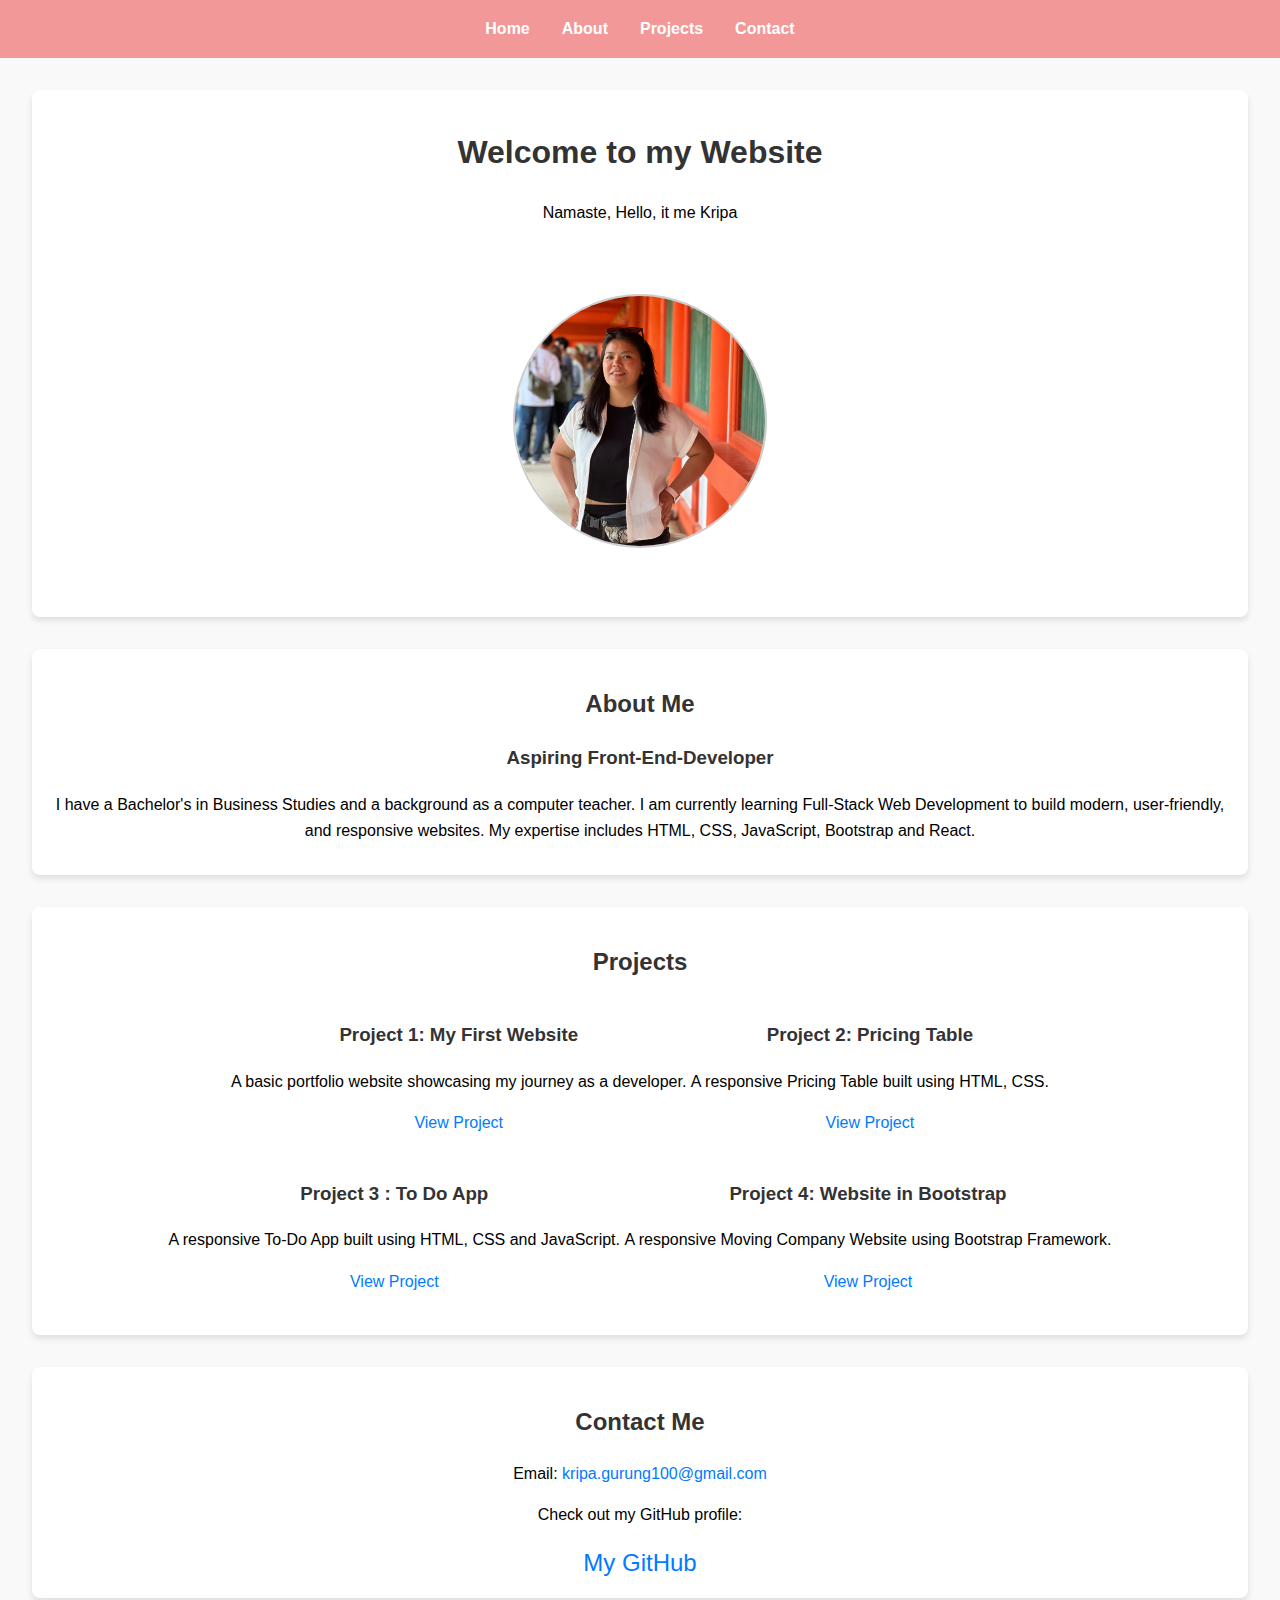
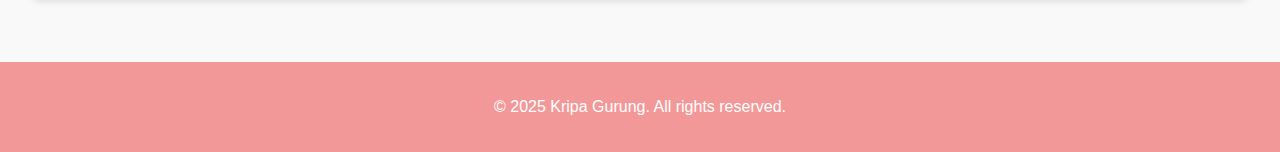
<file: index.html>
<!DOCTYPE html>
<html lang="en">
  <head>
    <meta charset="UTF-8" />
    <meta name="viewport" content="width=device-width, initial-scale=1.0" />
    <title>Kripa Gurung Portfolio</title>
    <link rel="stylesheet" href="styles1.css" />
  </head>
  <body>
    <header>
      <nav>
        <ul>
          <li><a href="#home">Home</a></li>
          <li><a href="./about.html">About</a></li>
          <li><a href="./todo.html">Projects</a></li>
          <li><a href="./contact.html">Contact</a></li>
        </ul>
      </nav>
    </header>

    <main>
      <section id="home">
        <h1>Welcome to my Website</h1>
        <p>Namaste, Hello, it me Kripa</p>
        <div class="image-container">
          <img src="./k2.jpeg" alt="Profile picture of Kripa Gurung" />
        </div>
      </section>
      <section id="about" class="section">
        <h2>About Me</h2>
        <h3>Aspiring Front-End-Developer</h3>
        <p>
          I have a Bachelor's in Business Studies and a background as a computer
          teacher. I am currently learning Full-Stack Web Development to build
          modern, user-friendly, and responsive websites. My expertise includes
          HTML, CSS, JavaScript, Bootstrap and React.
        </p>
      </section>

      <section id="projects">
        <h2>Projects</h2>
        <div class="project">
          <h3>Project 1: My First Website</h3>
          <p>A basic portfolio website showcasing my journey as a developer.</p>
          <a href="./first1.html" target="_blank">View Project</a>
        </div>
        <div class="project">
          <h3>Project 2: Pricing Table</h3>
          <p>A responsive Pricing Table built using HTML, CSS.</p>
          <a href="./pricing.html" target="_blank">View Project</a>
        </div>
        <div class="project">
          <h3>Project 3 : To Do App</h3>
          <p>A responsive To-Do App built using HTML, CSS and JavaScript.</p>
          <a href="./todo.html" target="_blank">View Project</a>
        </div>
        <div class="project">
          <h3>Project 4: Website in Bootstrap</h3>
          <p>A responsive Moving Company Website using Bootstrap Framework.</p>
          <a href="./indexMoving.html" target="_blank">View Project</a>
        </div>
      </section>

      <section id="contact">
        <h2>Contact Me</h2>
        <p>
          Email:
          <a href="mailto:kripa.gurung100@gmail.com"
            >kripa.gurung100@gmail.com</a
          >
        </p>
        <p>Check out my GitHub profile:</p>
        <a
          href="https://github.com/gurungkumari"
          class="github-link"
          target="_blank"
        >
          <i class="fab fa-github"></i> My GitHub
        </a>
      </section>
    </main>

    <footer>
      <p>&copy; 2025 Kripa Gurung. All rights reserved.</p>
    </footer>
  </body>
</html>
</file>
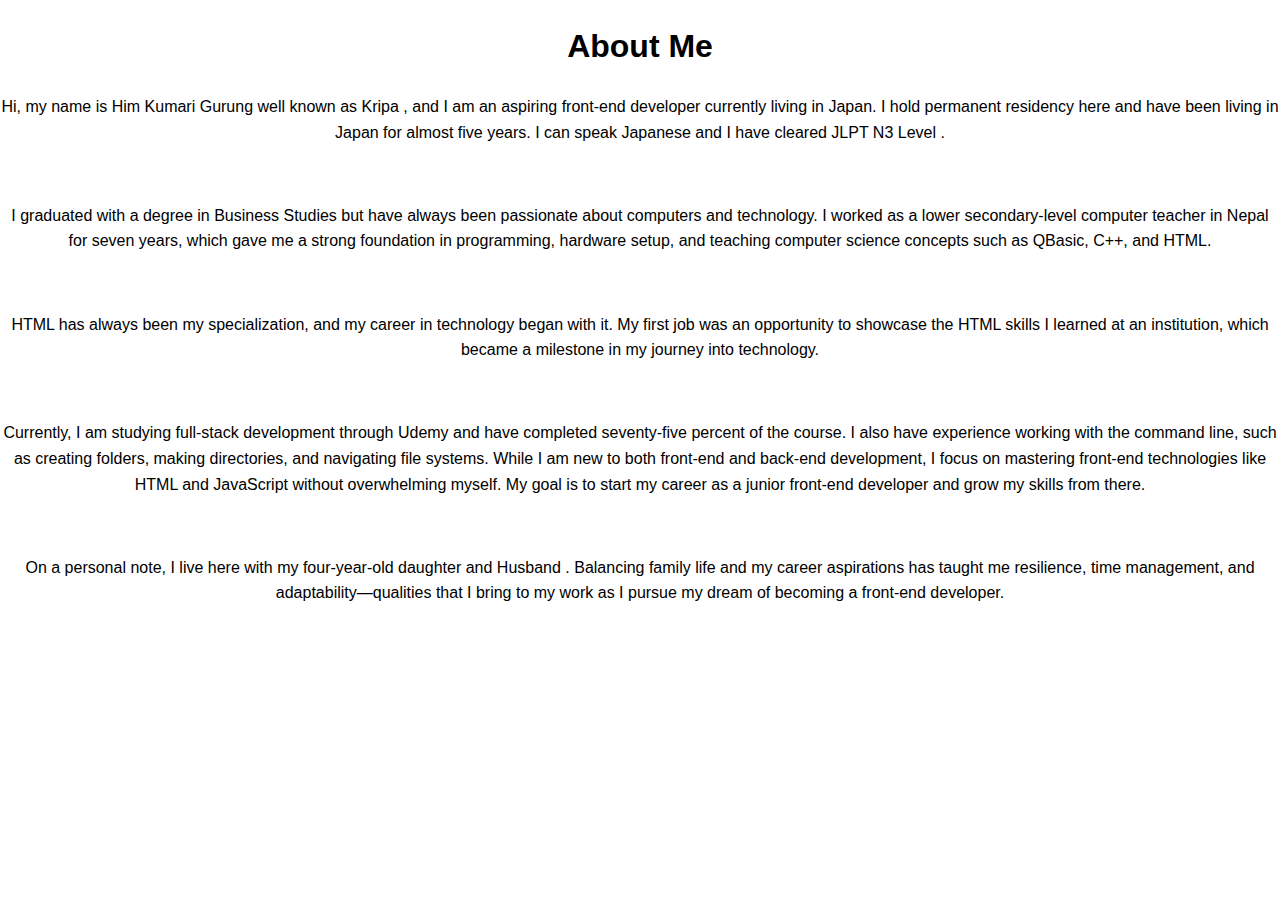
<file: about.html>
<!DOCTYPE html>
<html lang="en">
<head>
    <meta charset="UTF-8">
    <meta name="viewport" content="width=device-width, initial-scale=1.0">
    <link rel ="stylesheet" a href="./styles.css">
    <title>About Me</title>
    
</head>
<body>
<div class="container">
    <h1>About Me</h1>

<p>Hi, my name is Him Kumari Gurung well known as Kripa , and I am an aspiring front-end developer currently living in  Japan. I hold permanent residency here and have been living in Japan for almost five years. I can speak Japanese and I have cleared JLPT N3 Level .</p>
<br>

<p>I graduated with a degree in Business Studies but have always been passionate about computers and technology. I worked as a lower secondary-level computer teacher in Nepal for seven years, which gave me a strong foundation in programming, hardware setup, and teaching computer science concepts such as QBasic, C++, and HTML.</p>
<br>

<p>HTML has always been my specialization, and my career in technology began with it. My first job was an opportunity to showcase the HTML skills I learned at an institution, which became a milestone in my journey into technology.</p>
<br>

<p>Currently, I am studying full-stack development through Udemy and have completed seventy-five percent of the course. I also have experience working with the command line, such as creating folders, making directories, and navigating file systems. While I am new to both front-end and back-end development, I focus on mastering front-end technologies like HTML and JavaScript without overwhelming myself. My goal is to start my career as a junior front-end developer and grow my skills from there.</p>
<br>

<p>On a personal note, I live here with my four-year-old daughter and Husband . Balancing family life and my career aspirations has taught me resilience, time management, and adaptability—qualities that I bring to my work as I pursue my dream of becoming a front-end developer.</p>


</div>
    
</body>
</html>
</file>
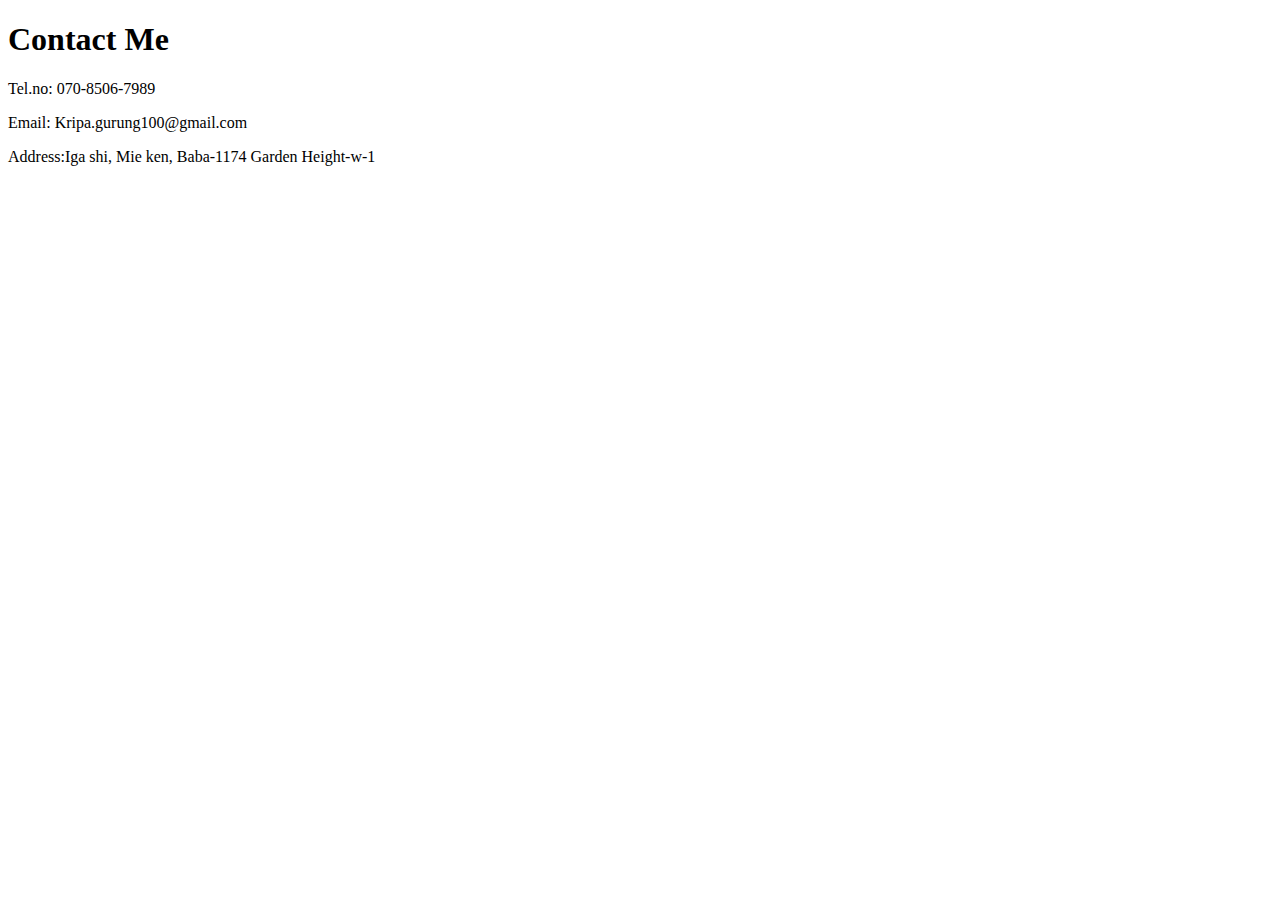
<file: contact.html>
<!DOCTYPE html>
<html lang="en">
<head>
    <meta charset="UTF-8">
    <meta name="viewport" content="width=device-width, initial-scale=1.0">
    <title>Contact</title>
</head>
<body>
    <h1>Contact Me </h1>
    <p> Tel.no: 070-8506-7989</p>
    <p>Email: Kripa.gurung100@gmail.com</p>
    <p>Address:Iga shi, Mie ken, Baba-1174 Garden Height-w-1 </p>

    
</body>
</html>
</file>
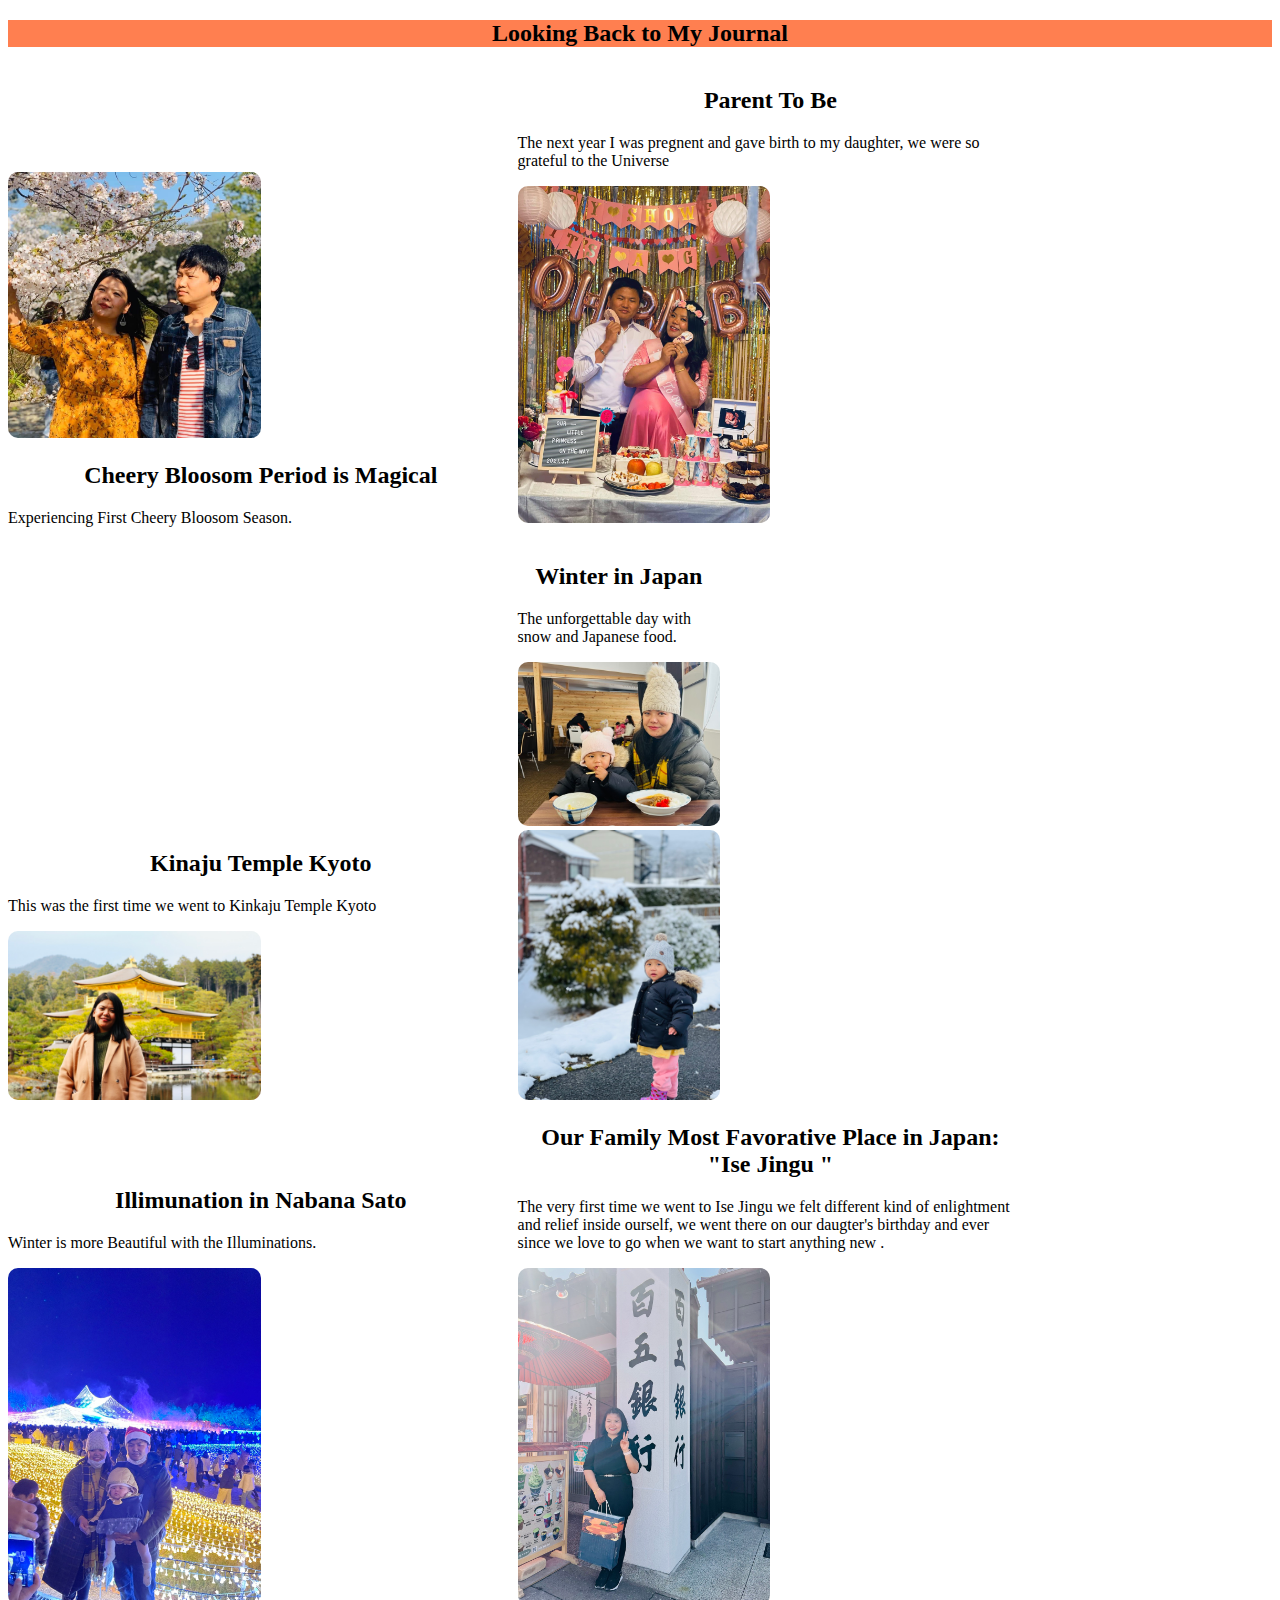
<file: first.html>
<!DOCTYPE html>
<html lang="en">
<head>
    <meta charset="UTF-8">
    <meta name="viewport" content="width=device-width, initial-scale=1.0">
    <title>My first Website</title>
    <style> 
        div{
            display:inline-block;
            width:40%;

        }
        nav{
            background-color: coral;
        }
        h2{
            
            text-align: center;
        }
        
        
        p{
            font-size: 1em;
            align-items: center;
            justify-content: center;
            
            
        }
     
            
            
        

       
        

        
        
        

        
        image{
            display: block;
            float:left;
            
        }
        img{

        max-width: 100;
            border-radius: 10px;
            padding-right: 0%;
    }
    

    
    footer{
        position: fixed;
        background-color: coral;
        width: 100%;
        border-radius: 0%;
        margin:0;
        padding:0;
    }

    </style>
<head>
    <body>
        <header>
            <nav >

            <h2>Looking Back to My Journal</h2>
             

            </nav>
        </header>
       
        
             
           
            <div class="cheery">
                    <img src="./sakura.jpeg" alt="first picture with sakura" width="50%"/>
                    <h2>Cheery Bloosom Period is Magical</h2>
                    <p>Experiencing First Cheery Bloosom Season.
                    </p>
                    </div>
                    <div class="Parent">
                       
                        <h2>Parent To Be</h2>
                        <p> The next year I was pregnent and gave birth to my daughter, we were so grateful to the Universe </p>
                        <img src="./momndad.jpeg" alt="picture of mom n dad " width="50%"/>
            
                        
                    </div>
                    <div class="Kinkaju">
                    <h2> Kinaju Temple Kyoto</h2>
                    <p>This was the first time we went to Kinkaju Temple Kyoto </p>
                    <img src="./kinkaju.jpeg" alt="picture in kinkaju" width="50%"/>
                </div>
                <div>
                    <div class="Winter">
                        <h2>Winter in Japan</h2>
                        <p> The unforgettable day with snow and Japanese food.</p>
                        <img src="./w.jpeg" alt ="picture in winter" width="100%" >
                        <img src="./w3.jpeg" alt="yumi in winter" width="100%"/>
                    </div>
                </div>
                <div class="illumination">
                    <h2> Illimunation in Nabana Sato</h2>
                    <p>Winter is more Beautiful with the Illuminations. </p>
                    <img src="./nabana.jpeg" alt="image in Nabana Sato" width="50%"/>
                </div>
                <div class=" Historical">
                    <h2> Our Family Most Favorative Place in Japan: "Ise Jingu "</h2>
                    <p>The very first time we went to Ise Jingu we felt different kind of enlightment and relief inside ourself, we went there on our daugter's birthday and ever since we love to go when we want to start anything new .</p>
            
            <img src="./isepic.jpeg" alt="pic in ise" width="50%"
                </div>
            

        
            
          
          <footer>
            <p>Ktech@Gurung</p>
          </footer>

       
        
        

    </body>
</head>

    

</html>
</file>
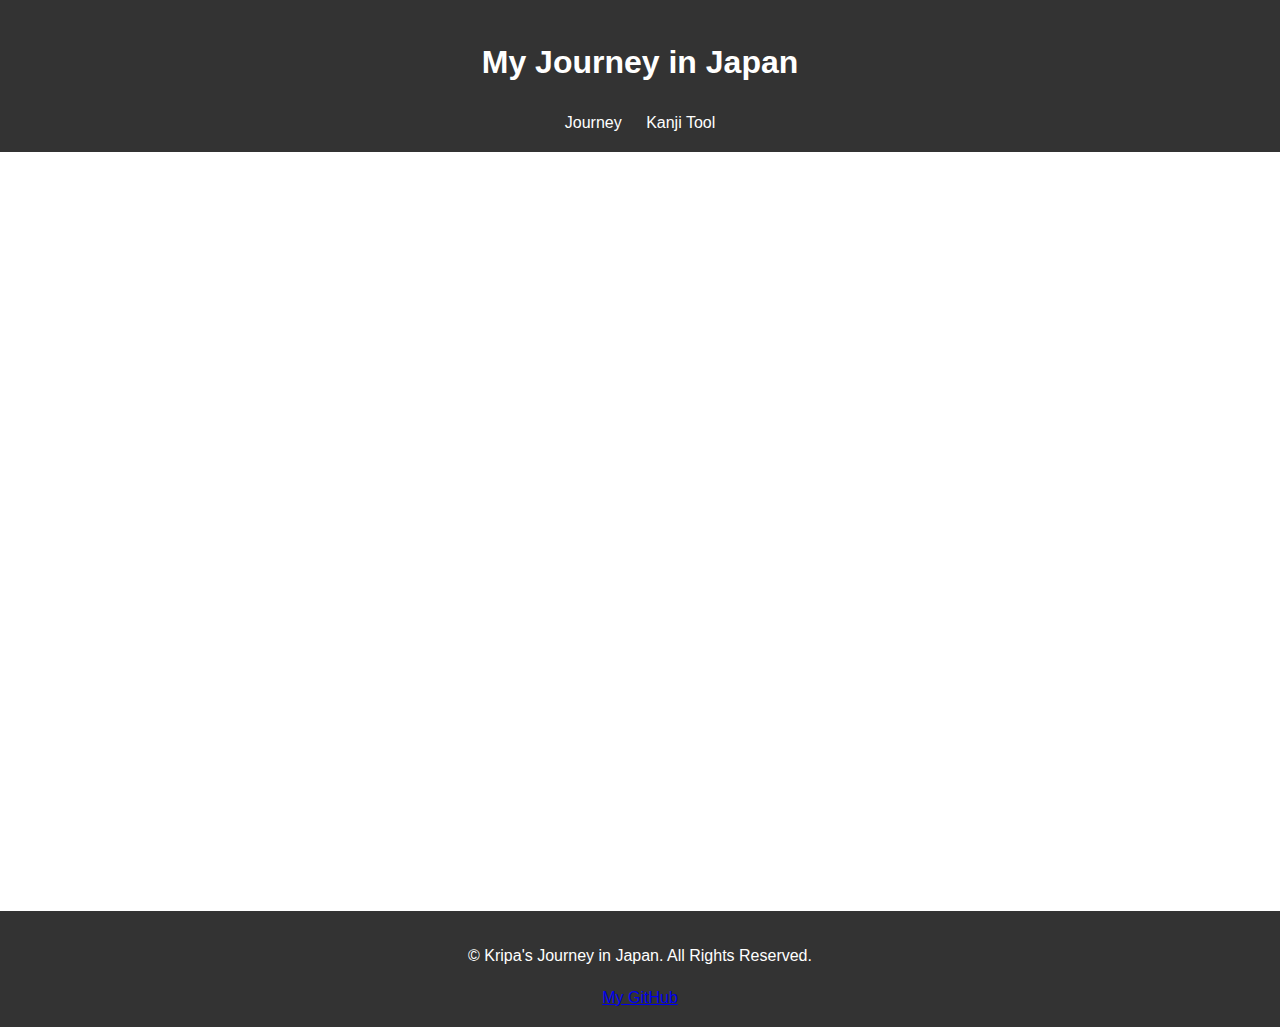
<file: first1.html>
<!DOCTYPE html>
<html lang="en">
<head>
  <meta charset="UTF-8">
  <meta name="viewport" content="width=device-width, initial-scale=1.0">
  <title>My Journey in Japan</title>
  <link rel="stylesheet" href="styles4.css">
</head>
<body>
  <header>
    <h1>My Journey in Japan</h1>
    <nav>
      <a href="./first.html">Journey</a>
      <a href="./kanji.html">Kanji Tool</a>
      </nav>
    
  </header>

  <section id="hero">
    <h2>Welcome to My First Website</h2>
    <p>Explore my journey and learn some Kanji along the way!</p>
  </section>



  
  <footer>
    <p>© Kripa's Journey in Japan. All Rights Reserved.</p>
    <a href="https://github.com/account">My GitHub</a>
  </footer>

  
</body>
</html>
</file>
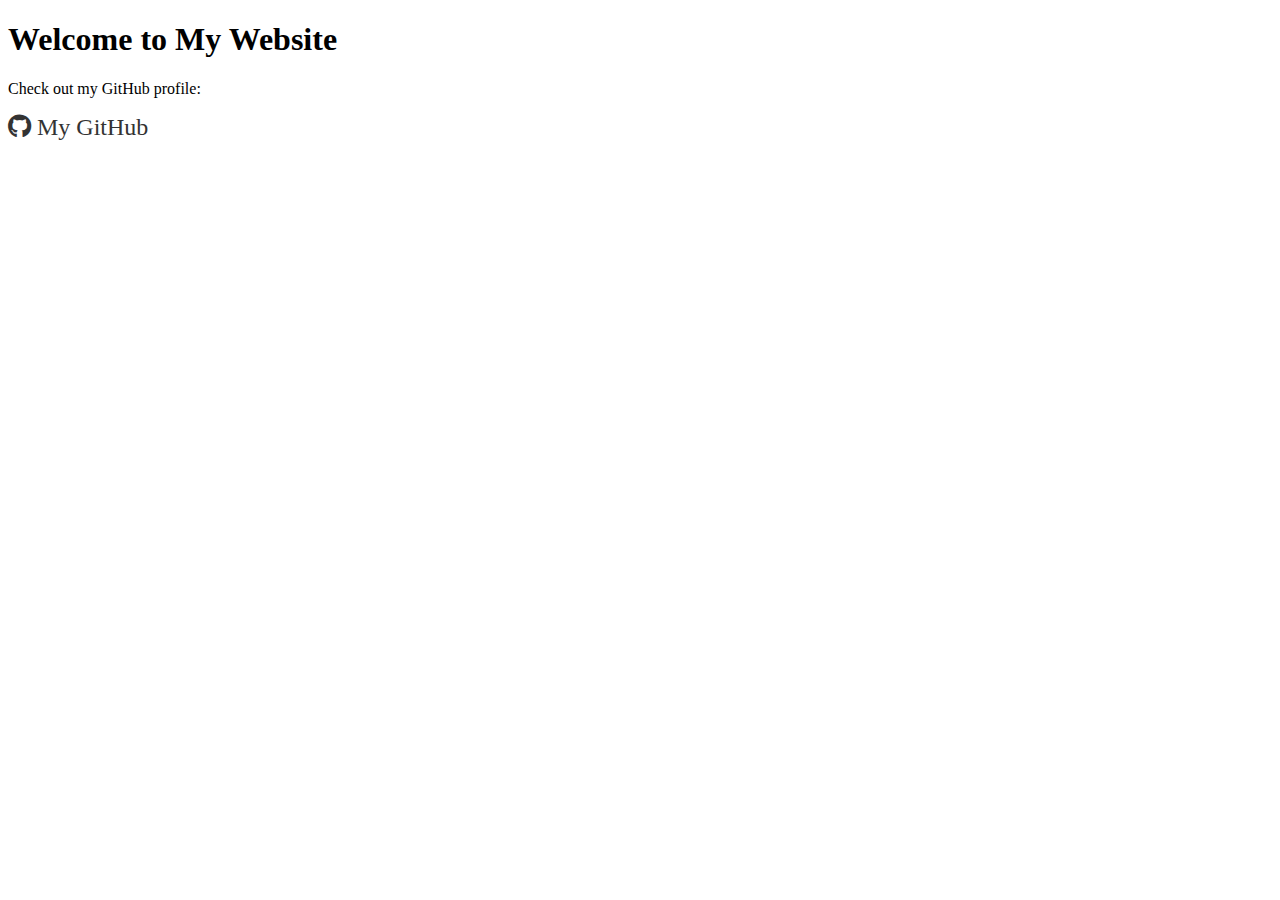
<file: github.html>
<!DOCTYPE html>
<html lang="en">
<head>
    <meta charset="UTF-8">
    <meta name="viewport" content="width=device-width, initial-scale=1.0">
    <title>GitHub Link</title>
    <!-- Optional: Add Font Awesome for icons -->
    <link rel="stylesheet" href="https://cdnjs.cloudflare.com/ajax/libs/font-awesome/6.0.0/css/all.min.css">
    <style>
        .github-link {
            text-decoration: none;
            color: #333;
            font-size: 24px;
        }

        .github-link:hover {
            color: #4078c0; /* GitHub blue */
        }
    </style>
</head>
<body>
    <h1>Welcome to My Website</h1>
    <p>Check out my GitHub profile:</p>
    <a href="https://github.com/YOUR_USERNAME" class="github-link" target="_blank">
        <i class="fab fa-github"></i> My GitHub
    </a>
</body>
</html>
</file>
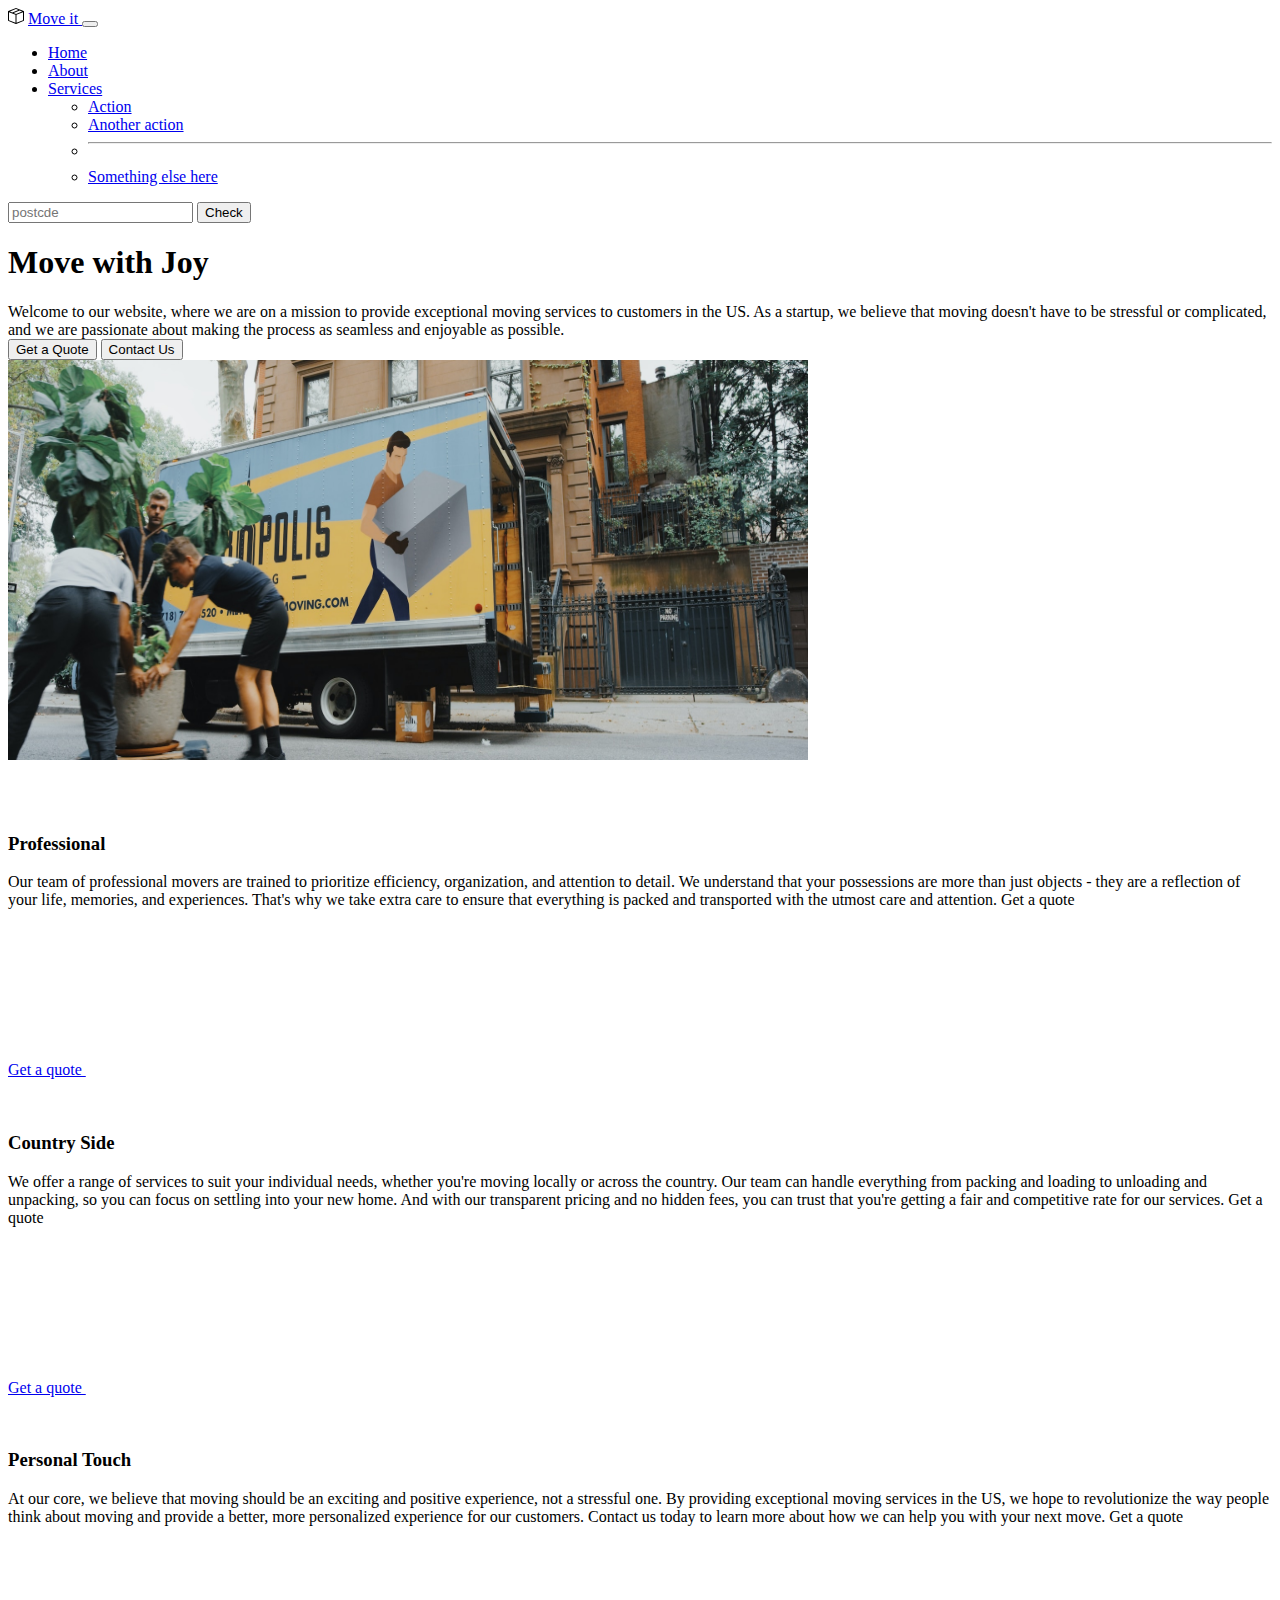
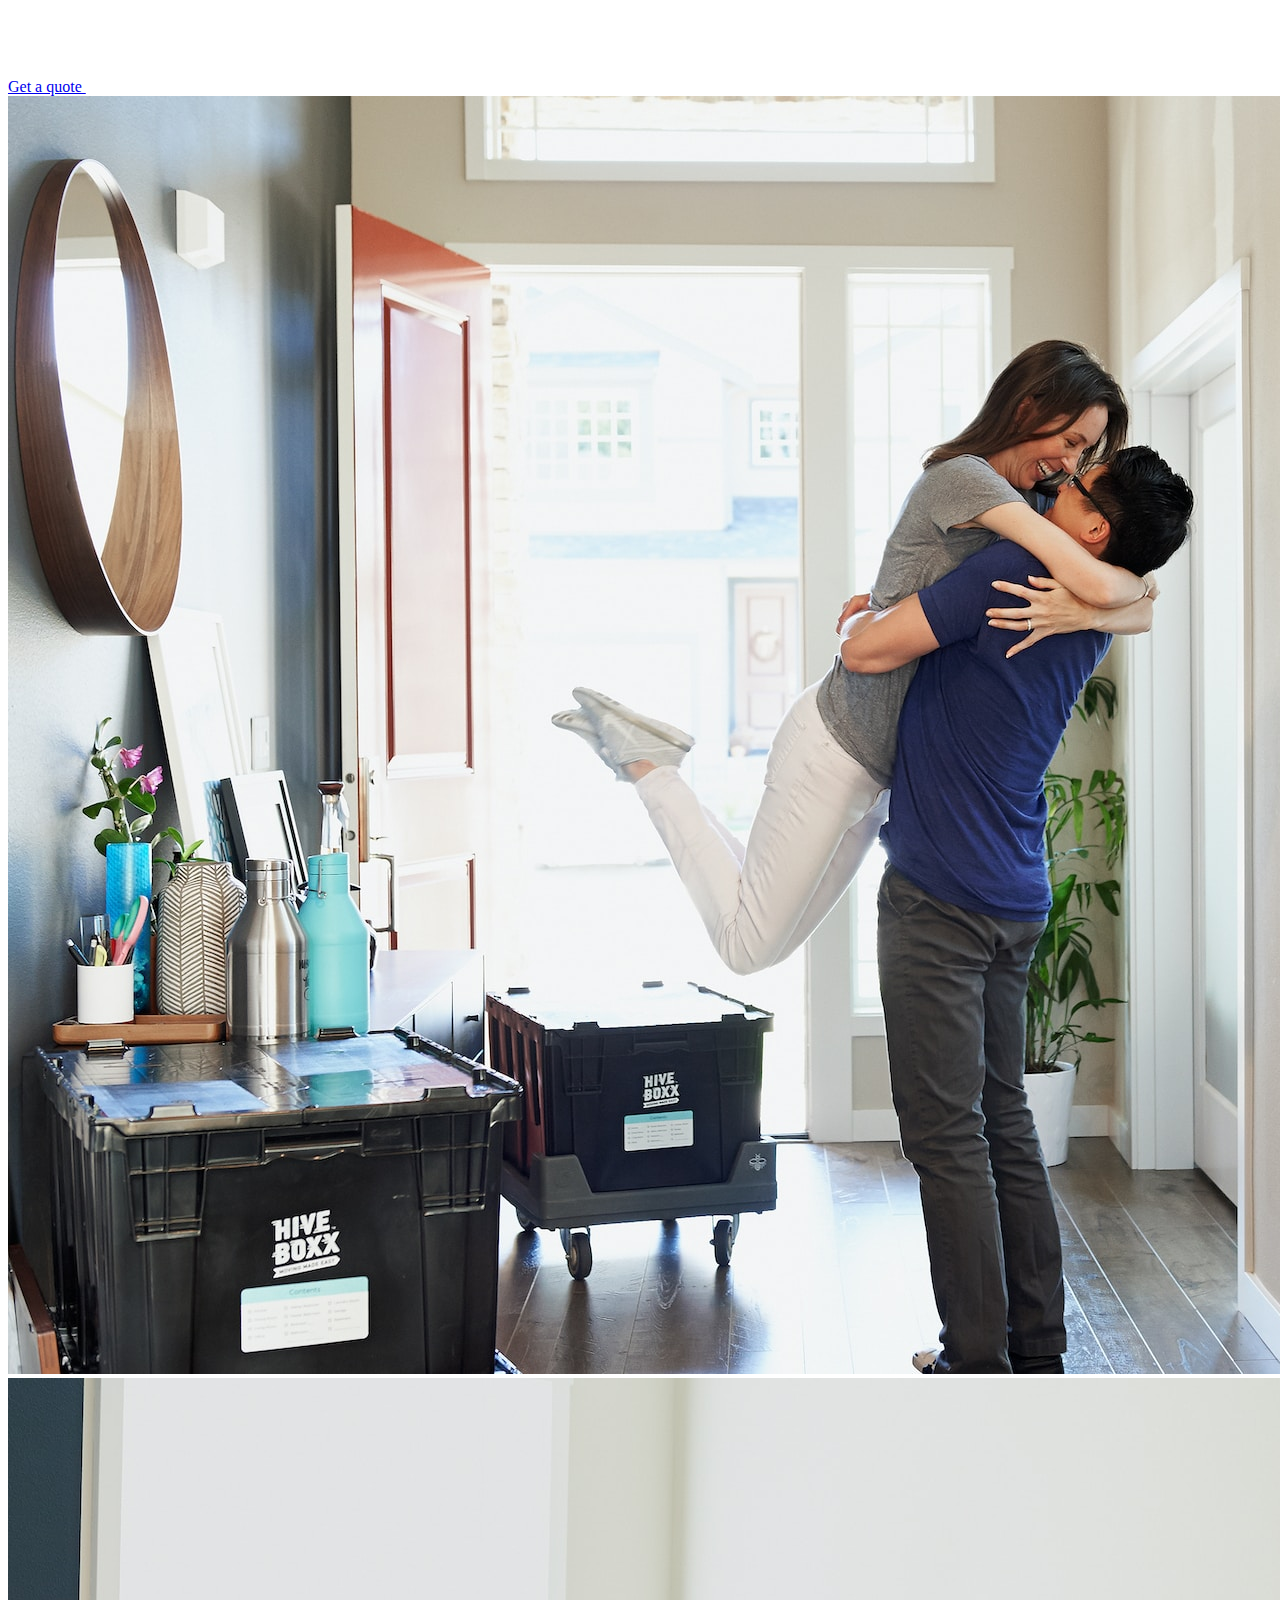
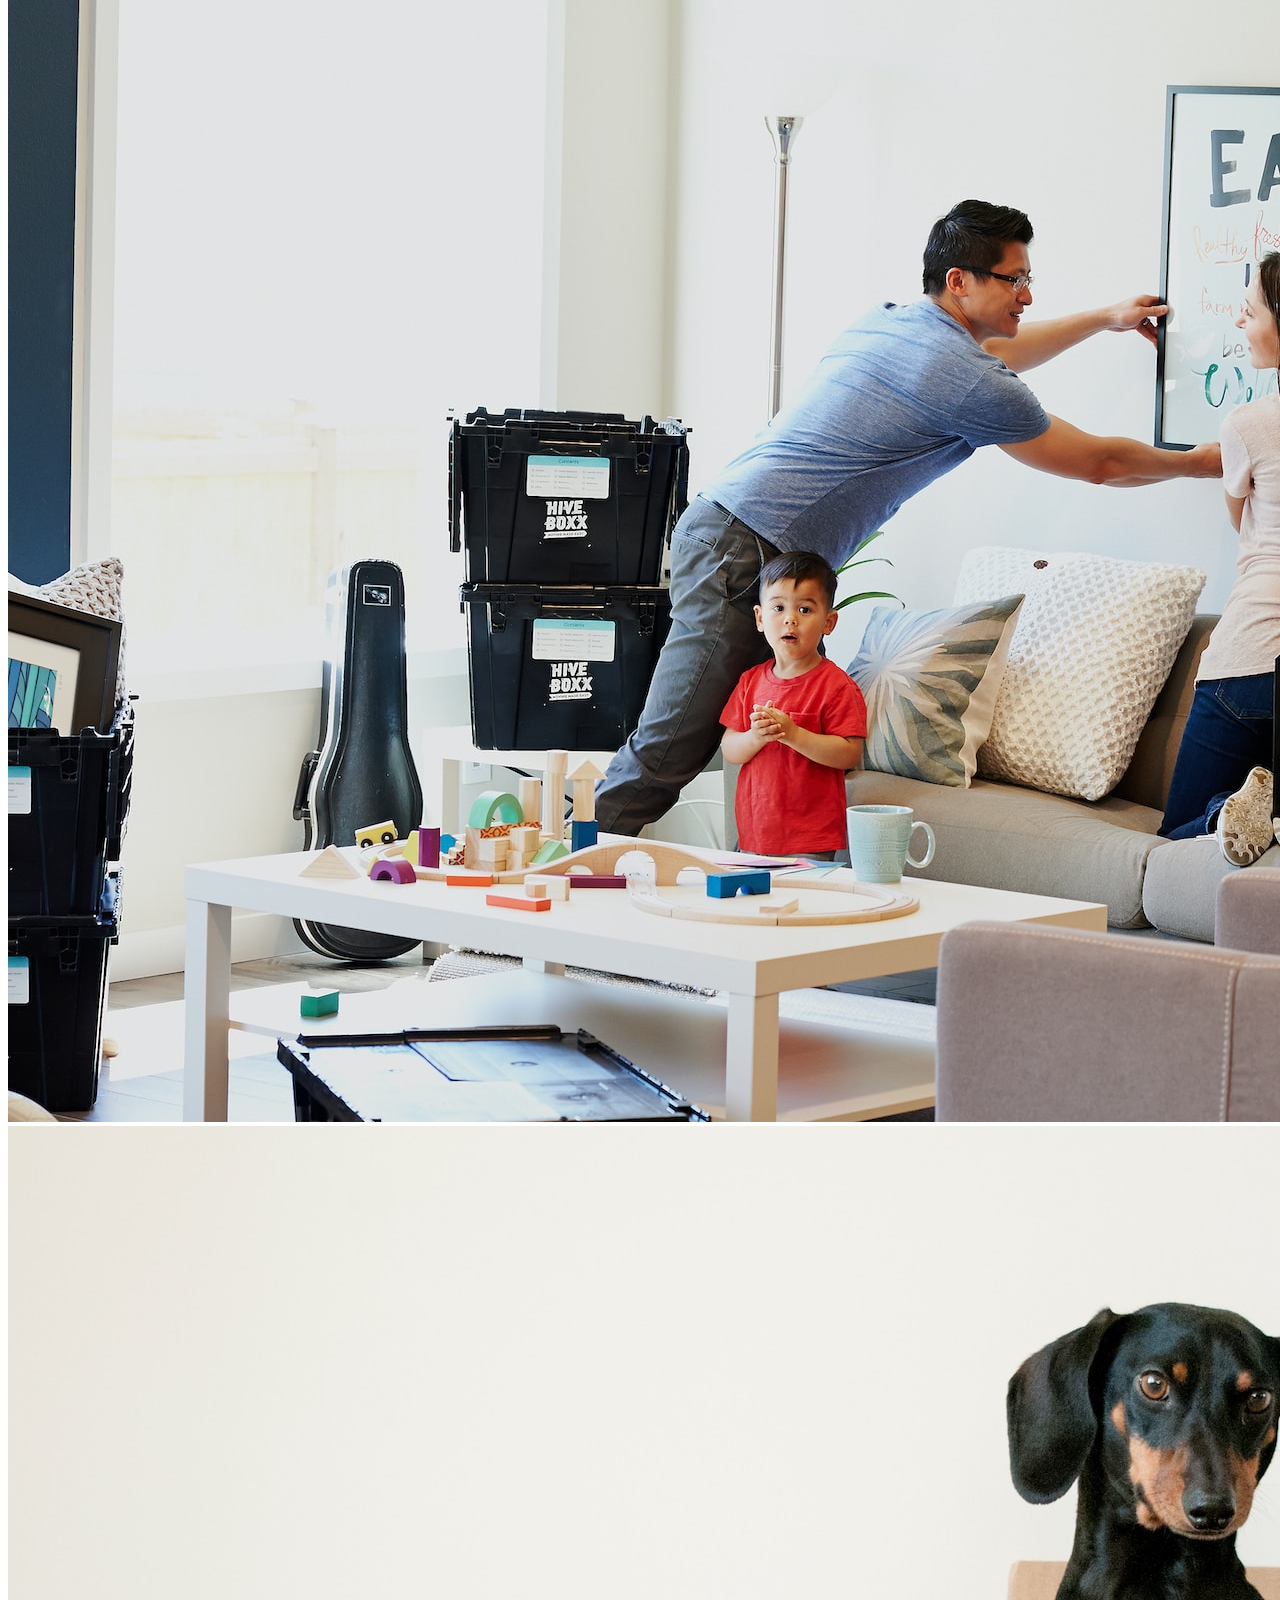
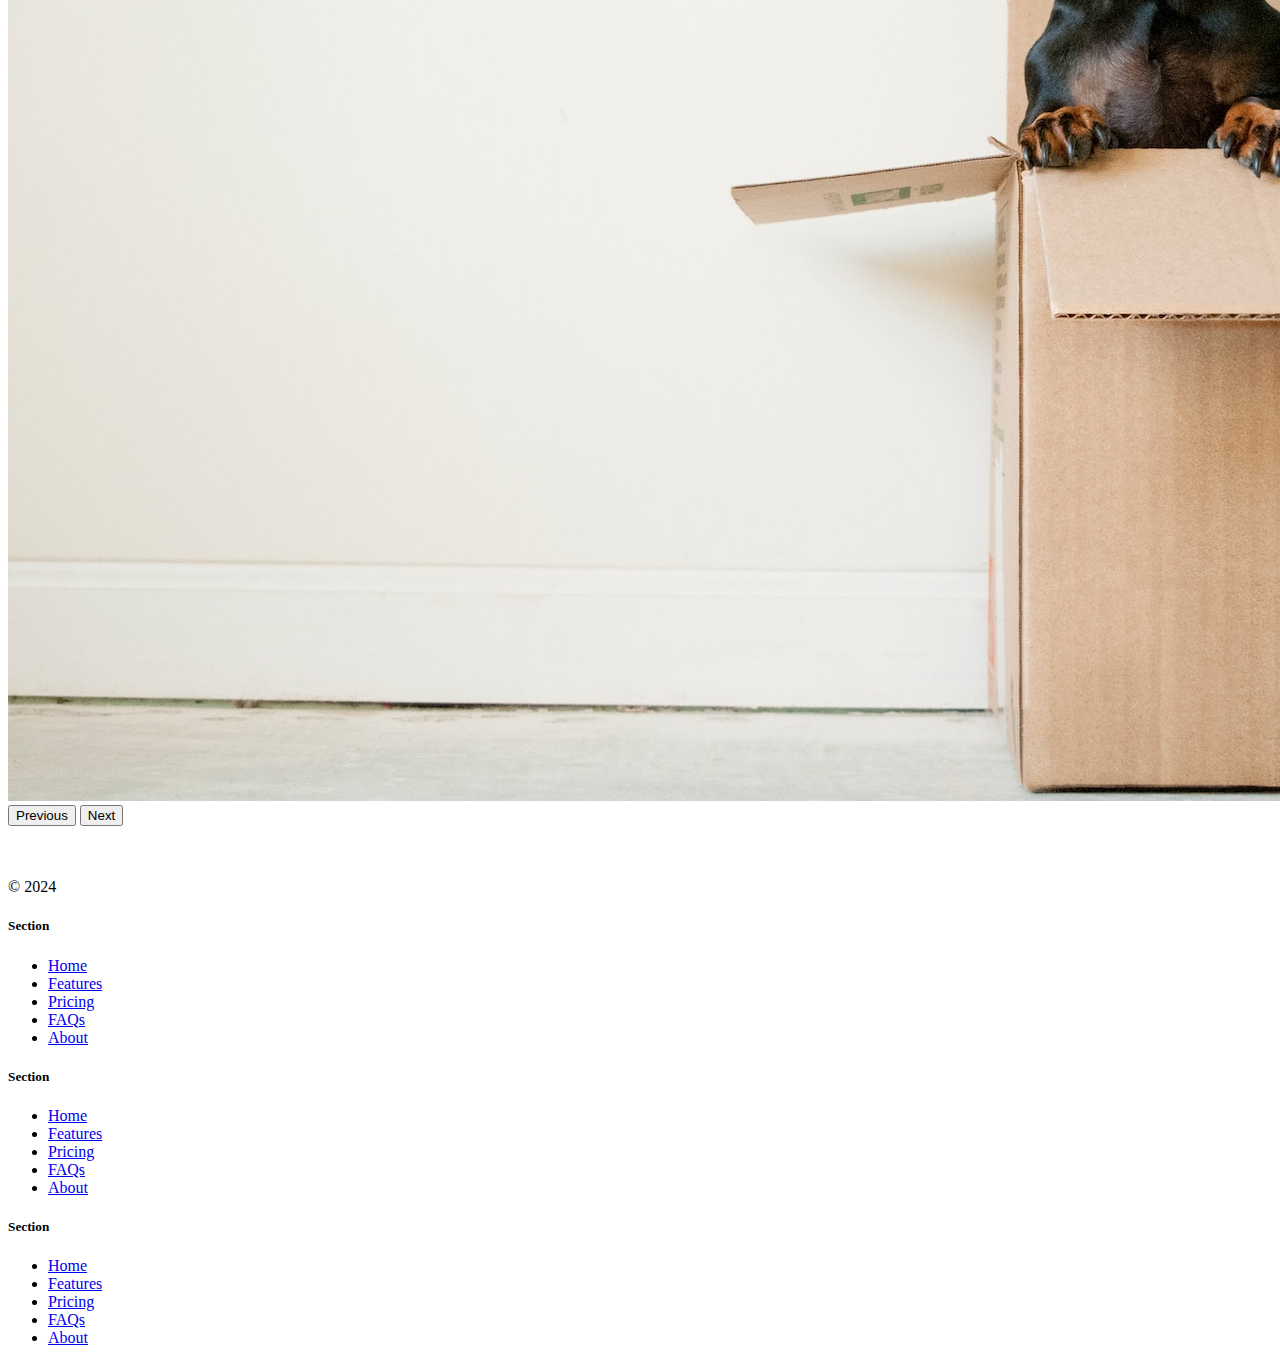
<file: indexMoving.html>
<!DOCTYPE html>
<html lang="en"data-bs-theme="dark">

<head>
  <meta charset="UTF-8">
  <meta name="viewport" content="width=device-width, initial-scale=1.0">
  <title>Bootstrap Components</title>
  <link href="https://cdn.jsdelivr.net/npm/bootstrap@5.3.0-alpha2/dist/css/bootstrap.min.css" rel="stylesheet"
    integrity="sha384-aFq/bzH65dt+w6FI2ooMVUpc+21e0SRygnTpmBvdBgSdnuTN7QbdgL+OapgHtvPp" crossorigin="anonymous">
    <script src="https://cdn.jsdelivr.net/npm/bootstrap@5.3.3/dist/js/bootstrap.bundle.min.js" integrity="sha384-YvpcrYf0tY3lHB60NNkmXc5s9fDVZLESaAA55NDzOxhy9GkcIdslK1eN7N6jIeHz" crossorigin="anonymous"></script>

  <style>

  </style>
</head>

<body>
  <nav class="navbar navbar-expand-lg bg-body-tertiary">
    <div class="container-fluid">
      <svg xmlns="http://www.w3.org/2000/svg" width="16" height="16" fill="currentColor" class="bi bi-box-seam" viewBox="0 0 16 16">
        <path d="M8.186 1.113a.5.5 0 0 0-.372 0L1.846 3.5l2.404.961L10.404 2zm3.564 1.426L5.596 5 8 5.961 14.154 3.5zm3.25 1.7-6.5 2.6v7.922l6.5-2.6V4.24zM7.5 14.762V6.838L1 4.239v7.923zM7.443.184a1.5 1.5 0 0 1 1.114 0l7.129 2.852A.5.5 0 0 1 16 3.5v8.662a1 1 0 0 1-.629.928l-7.185 2.874a.5.5 0 0 1-.372 0L.63 13.09a1 1 0 0 1-.63-.928V3.5a.5.5 0 0 1 .314-.464z"/>
      </svg>
      <a class="navbar-brand" href="#">Move it </a>
      
      <button class="navbar-toggler" type="button" data-bs-toggle="collapse" data-bs-target="#navbarSupportedContent" aria-controls="navbarSupportedContent" aria-expanded="false" aria-label="Toggle navigation">
        <span class="navbar-toggler-icon"></span>
      </button>
      <div class="collapse navbar-collapse" id="navbarSupportedContent">
        <ul class="navbar-nav me-auto mb-2 mb-lg-0">
          <li class="nav-item">
            <a class="nav-link active" aria-current="page" href="#">Home</a>
          </li>
          <li class="nav-item">
            <a class="nav-link" href="#">About</a>
          </li>
          <li class="nav-item dropdown">
            <a class="nav-link dropdown-toggle" href="#" role="button" data-bs-toggle="dropdown" aria-expanded="false">
              Services
            </a>
            <ul class="dropdown-menu">
              <li><a class="dropdown-item" href="#">Action</a></li>
              <li><a class="dropdown-item" href="#">Another action</a></li>
              <li><hr class="dropdown-divider"></li>
              <li><a class="dropdown-item" href="#">Something else here</a></li>
            </ul>
          </li>
          
        </ul>
        <form class="d-flex" role="search">
          <input class="form-control me-2" type="search" placeholder="postcde" aria-label="Search">
          <button class="btn btn-outline-success" type="submit">Check</button>
        </form>
      </div>
    </div>
  </nav>
</div>

  <div class="px-4 py-5 my-5 text-center">
    <h1 class="display-5 fw-bold text-body-emphasis">Move with Joy</h1>
    <div class="col-lg-6 mx-auto">
      <p class="lead mb-4">Welcome to our website, where we are on a mission to provide exceptional moving services to customers in the US. As a startup, we believe that moving doesn't have to be stressful or complicated, and we are passionate about making the process as seamless and enjoyable as possible.
        
        <br>

        <button type="button" class="btn btn-primary btn-lg px-4 gap-3">Get a Quote</button>
        <button type="button" class="btn btn-outline-secondary btn-lg px-4">Contact Us</button>
        <br>

        <img class="d-block mx-auto mb-4" src="./moving-van.jpg" alt="Moving Van" width="800" height="400"
        >
        <div class="row g-4 py-5 row-cols-1 row-cols-lg-3">
          <div class="feature col">
            <div class="feature-icon d-inline-flex align-items-center justify-content-center text-bg-primary bg-gradient fs-2 mb-3">
              <svg class="bi" width="1em" height="1em"><use xlink:href="#collection"></use></svg>
              
            
            <img src="./briefcase.svg" alt="box" height="30px">
            </div>
            <h3 class="fs-2 text-body-emphasis">Professional</h3>
            <p>Our team of professional movers are trained to prioritize efficiency, organization, and attention to detail. We understand that your possessions are more than just objects - they are a reflection of your life, memories, and experiences. That's why we take extra care to ensure that everything is packed and transported with the utmost care and attention.
              Get a quote
            </p>
            <a href="#" class="icon-link">
              Get a quote
              <svg class="bi"><use xlink:href="#chevron-right"></use></svg>

              
            </a>
            
          </div>
          <div class="feature col">
            <div class="feature-icon d-inline-flex align-items-center justify-content-center text-bg-primary bg-gradient fs-2 mb-3">
              <svg class="bi" width="1em" height="1em"><use xlink:href="#people-circle"></use></svg>
              <img src="./bus-front.svg" height="30px">

            </div>
            <h3 class="fs-2 text-body-emphasis">Country Side</h3>
            <p>We offer a range of services to suit your individual needs, whether you're moving locally or across the country. Our team can handle everything from packing and loading to unloading and unpacking, so you can focus on settling into your new home. And with our transparent pricing and no hidden fees, you can trust that you're getting a fair and competitive rate for our services.
              Get a quote
              </p>
            <a href="#" class="icon-link">
              Get a quote
              <svg class="bi"><use xlink:href="#chevron-right"></use></svg>
            </a>
          </div>
          <div class="feature col">
            <div class="feature-icon d-inline-flex align-items-center justify-content-center text-bg-primary bg-gradient fs-2 mb-3">
              <svg class="bi" width="1em" height="1em"><use xlink:href="#toggles2"></use></svg>
              <img src="./chat-square-heart.svg" alt="heart" height="30px">

            </div>
            <h3 class="fs-2 text-body-emphasis">Personal Touch</h3>
<p>At our core, we believe that moving should be an exciting and positive experience, not a stressful one. By providing exceptional moving services in the US, we hope to revolutionize the way people think about moving and provide a better, more personalized experience for our customers. Contact us today to learn more about how we can help you with your next move.

  Get a quote</p>            <a href="#" class="icon-link">
              Get a quote
              <svg class="bi"><use xlink:href="#chevron-right"></use></svg>
            </a>
          </div>
        </div>

    </div>
  </div>
  <div class="container">

<div id="carouselExample" class="carousel slide">
  <div class="carousel-inner">
    <div class="carousel-item active">
      <img src="./couple.jpg "class="d-block w-100" alt="couple">
    </div>
    <div class="carousel-item">
      <img src="./family.jpg" class="d-block w-100" alt="family">
    </div>
    <div class="carousel-item">
      <img src="./dog.jpg" class="d-block w-100" alt="dog">
    </div>
  </div>
  <button class="carousel-control-prev" type="button" data-bs-target="#carouselExample" data-bs-slide="prev">
    <span class="carousel-control-prev-icon" aria-hidden="true"></span>
    <span class="visually-hidden">Previous</span>
  </button>
  <button class="carousel-control-next" type="button" data-bs-target="#carouselExample" data-bs-slide="next">
    <span class="carousel-control-next-icon" aria-hidden="true"></span>
    <span class="visually-hidden">Next</span>
  </button>
</div>
</div>
<footer class="row row-cols-1 row-cols-sm-2 row-cols-md-5 py-5 my-5 border-top">
  <div class="col mb-3">
    <a href="/" class="d-flex align-items-center mb-3 link-body-emphasis text-decoration-none">
      <svg class="bi me-2" width="40" height="32"><use xlink:href="#bootstrap"></use></svg>
    </a>
    <p class="text-body-secondary">© 2024</p>
  </div>

  <div class="col mb-3">

  </div>

  <div class="col mb-3">
    <h5>Section</h5>
    <ul class="nav flex-column">
      <li class="nav-item mb-2"><a href="#" class="nav-link p-0 text-body-secondary">Home</a></li>
      <li class="nav-item mb-2"><a href="#" class="nav-link p-0 text-body-secondary">Features</a></li>
      <li class="nav-item mb-2"><a href="#" class="nav-link p-0 text-body-secondary">Pricing</a></li>
      <li class="nav-item mb-2"><a href="#" class="nav-link p-0 text-body-secondary">FAQs</a></li>
      <li class="nav-item mb-2"><a href="#" class="nav-link p-0 text-body-secondary">About</a></li>
    </ul>
  </div>

  <div class="col mb-3">
    <h5>Section</h5>
    <ul class="nav flex-column">
      <li class="nav-item mb-2"><a href="#" class="nav-link p-0 text-body-secondary">Home</a></li>
      <li class="nav-item mb-2"><a href="#" class="nav-link p-0 text-body-secondary">Features</a></li>
      <li class="nav-item mb-2"><a href="#" class="nav-link p-0 text-body-secondary">Pricing</a></li>
      <li class="nav-item mb-2"><a href="#" class="nav-link p-0 text-body-secondary">FAQs</a></li>
      <li class="nav-item mb-2"><a href="#" class="nav-link p-0 text-body-secondary">About</a></li>
    </ul>
  </div>

  <div class="col mb-3">
    <h5>Section</h5>
    <ul class="nav flex-column">
      <li class="nav-item mb-2"><a href="#" class="nav-link p-0 text-body-secondary">Home</a></li>
      <li class="nav-item mb-2"><a href="#" class="nav-link p-0 text-body-secondary">Features</a></li>
      <li class="nav-item mb-2"><a href="#" class="nav-link p-0 text-body-secondary">Pricing</a></li>
      <li class="nav-item mb-2"><a href="#" class="nav-link p-0 text-body-secondary">FAQs</a></li>
      <li class="nav-item mb-2"><a href="#" class="nav-link p-0 text-body-secondary">About</a></li>
    </ul>
  </div>
</footer>

</body>

</html>
</file>
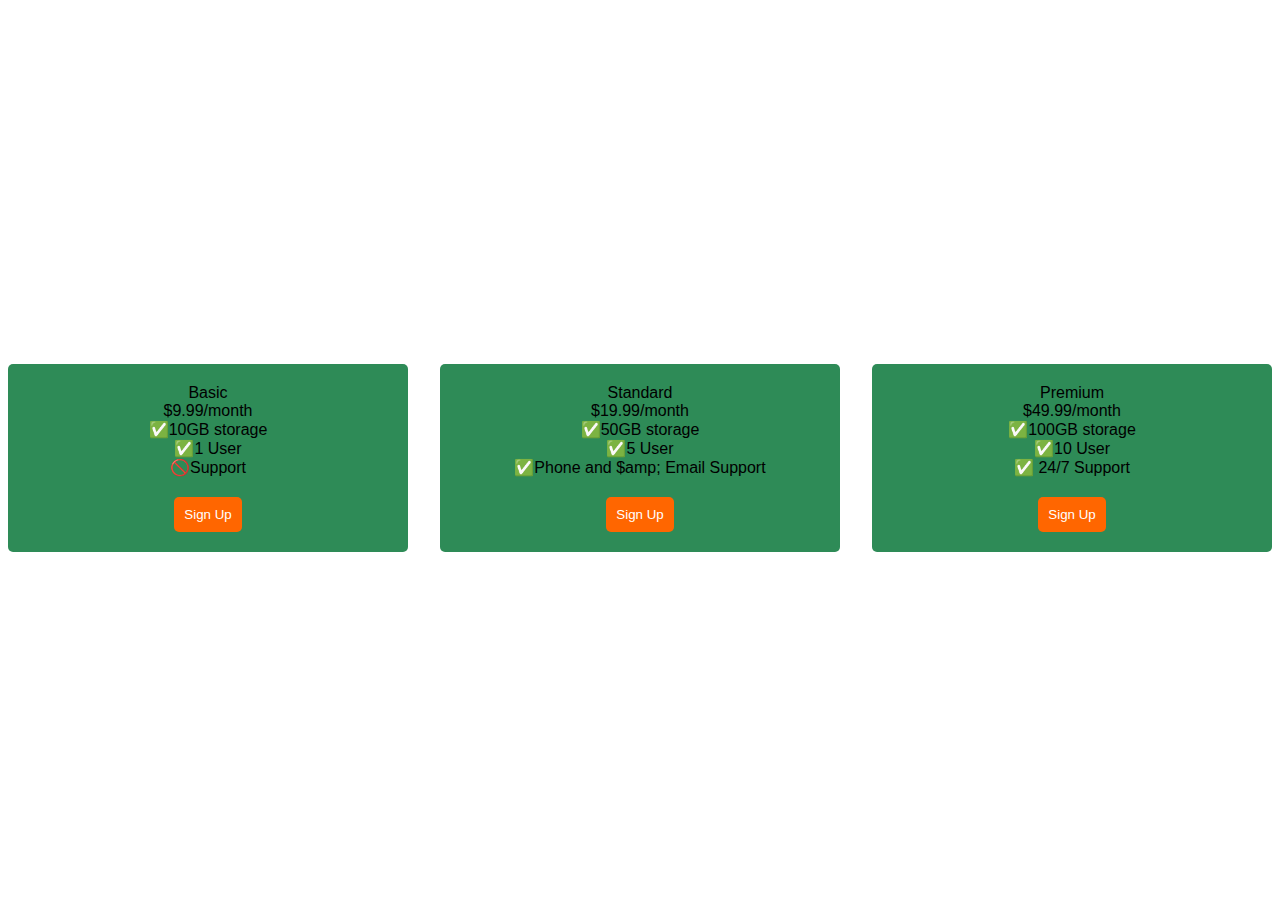
<file: pricing.html>
<!DOCTYPE html>
<html lang="en">
<head>
    <meta charset="UTF-8">
    <meta name="viewport" content="width=device-width, initial-scale=1.0">
    <title>Pricing Table</title>
    <link rel="preconnect" href="https://fonts.googleapis.com">
    <link rel="preconnect" href="https://fonts.gstatic.com" crossorigin>
    <link href="https://fonts.googleapis.com/css2?family=Montserrat+Underline:ital,wght@0,100..900;1,100..900&family=Yuji+Mai&display=swap" rel="stylesheet">
    <style>
        body{
            font-family:"sono", sans-serif;
        }

    .pricing-container{
        display:flex;
        justify-content: center;
        align-items: center;
        height: 100vh;
        gap: 2rem;
    }
    .pricing-plan{
        flex:1;
        max-width:400px;
        padding: 20px;
        background-color: seagreen;
        border-radius: 5px;
        text-align: center;
    }
    .plan-title{
        font-size: 48px;
        font-weight: bold;
        margin-bottom:10px;
    }
    .plan-features{
        list-style:none;
        padding: 0;
        margin: 0;
    }
    .plan-features{
        margin-bottom: 20px;
    }
    .plan-button{
        padding: 10px;
        background-color: #ff6600;
        color:#fff;
        border-radius:5px;
        border:none;
    }
    @media(max-width:1250px){
        .pricing-container{
            flex-direction: column;
            height:100%;
        }
    }

    </style>
</head>
<div class="pricing-container">
    <div class="pricing-plan">
        <div class="pricing-title">Basic</div>
            <div class="plan-price">$9.99/month</div>
            <ul class="plan-features">
                <li>✅10GB storage</li>
                <li>✅1 User</li>
                <li>🚫Support</li>
            </ul>
            <button class="plan-button">Sign Up</button>

            </div>

           <div class="pricing-plan">
        <div class="pricing-title">Standard</div>
            <div class="plan-price">$19.99/month</div>
            <ul class="plan-features">
                <li>✅50GB storage</li>
                <li>✅5 User</li>
                <li>✅Phone and $amp; Email Support</li>
            </ul>

            <button class="plan-button">Sign Up</button>

            </div>
            <div class="pricing-plan">
        <div class="pricing-title">Premium</div>
            <div class="plan-price">$49.99/month</div>
            <ul class="plan-features">
                <li>✅100GB storage</li>
                <li>✅10 User</li>
                <li>✅ 24/7 Support</li>
            </ul>
            <button class="plan-button">Sign Up</button>

            </div>
        </div>
    </div>
</div>
<body>
    
</body>
</html>
</file>
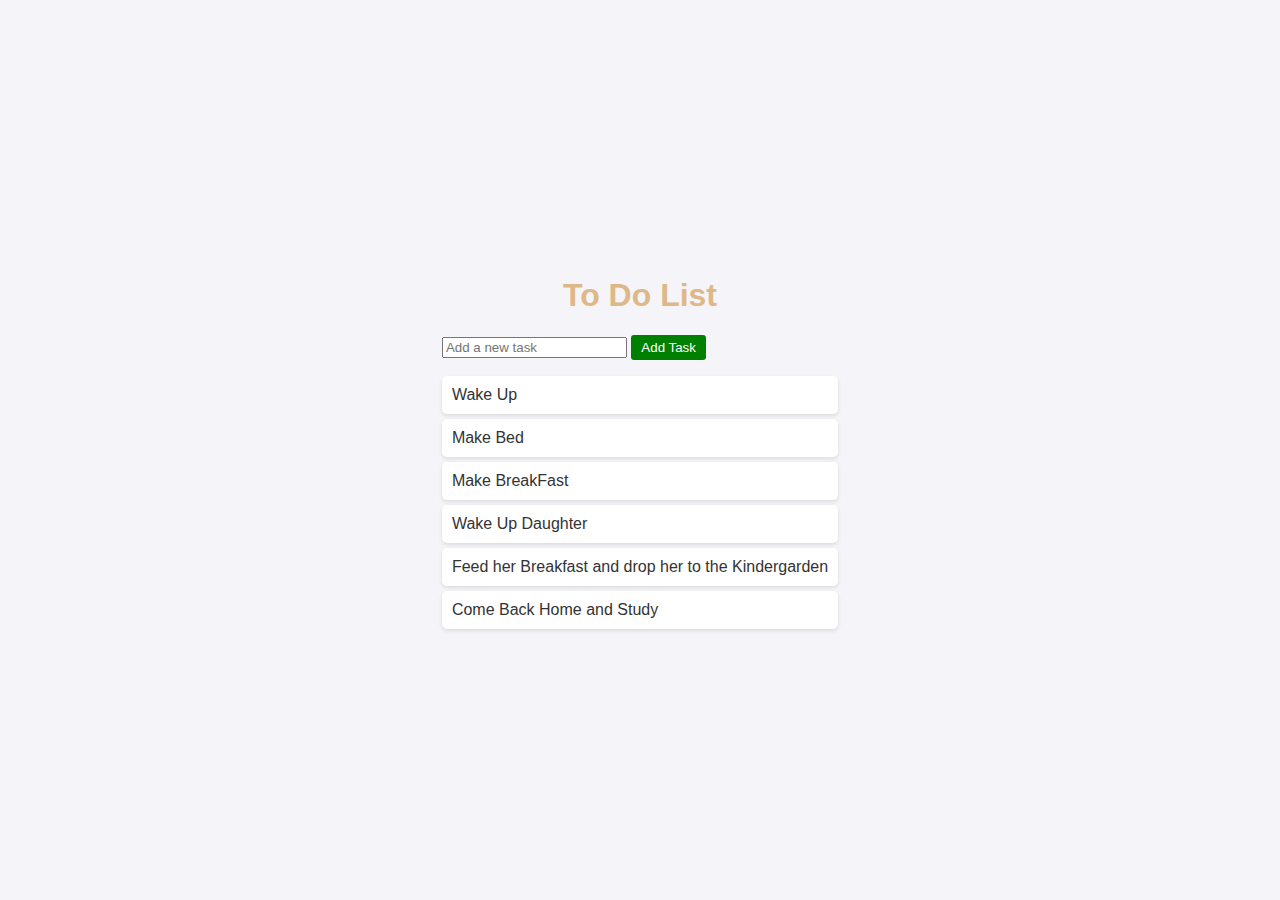
<file: todo.html>
<!DOCTYPE html>
<html lang="en">
<head>
  <meta charset="UTF-8">
  <meta name="viewport" content="width=device-width, initial-scale=1.0">
  <title>To Do App</title>
  <link rel="stylesheet" href="stylestodo.css">
</head>
<body>
  <div>
    <h1>To Do List</h1>
    <input type="text" id="taskInput" placeholder="Add a new task">
    <button id="addTaskBtn">Add Task</button>
    <ul>
      <li>Wake Up</li>
      <li>Make Bed</li>
      <li>Make BreakFast</li>
      <li> Wake Up Daughter</li>
      <li> Feed her Breakfast and drop her to the Kindergarden</li>
      <li> Come Back Home and Study </li>
    </ul>
  </div>
  <script src="./index.js"></script>

  
</body>
</html>
</file>
<file: styles1.css>
/* General Styles */
body {
    font-family: Arial, sans-serif;
    margin: 0;
    padding: 0;
    line-height: 1.6;
    color: black;
    background-color: #f9f9f9;
}

header {
    background: #f39898;
    color: #fff;
    padding: 1rem 0;
}

nav ul {
    list-style: none;
    display: flex;
    justify-content: center;
    padding: 0;
    margin: 0;
}
.image-container {
    display: flex;
    justify-content: center;
    align-items: center;
    height: 40vh; /* Adjust as needed */
  }
  
  .image-container img {
    width: 250px; /* Set the size of the image */
    height: 250px; /* Make height equal to width for a perfect circle */
    border-radius: 50%; /* Makes the image circular */
    object-fit: cover; /* Ensures the image fits within the circle */
    border: 2px solid #ccc; /* Optional: Add a border for styling */
  }

  

nav ul li {
    margin: 0 1rem;
}

nav ul li a {
    color: #fff;
    text-decoration: none;
    font-weight: bold;
}

nav ul li a:hover {
    text-decoration: underline;
}

main {
    padding: 2rem;
}

section {
    justify-content: center;
    text-align: center;
    margin-bottom: 2rem;
    padding: 1rem;
    background: #fff;
    border-radius: 8px;
    box-shadow: 0 4px 6px rgba(0, 0, 0, 0.1);
}

h1, h2, h3 {
    color: #333;
}


#home{
    text-align: center;
}
/* Projects Section */
.project {
    display: flex;
    display: inline-block;
    margin-bottom: 1.5rem;
    justify-content: center;
    
}

.project a {
    color: #007BFF;
    text-decoration: none;
}

.project a:hover {
    text-decoration: dashed;
}

/* Contact Section */
#contact a {
    
    color: #007BFF;
    text-decoration: none;
    justify-content: center;
    align-items: center;
}
#contact h2 {
    justify-content: center;
    align-items: center;
}

#contact a:hover {
    text-decoration: underline;
}

/* Footer */
footer {
    text-align: center;
    padding: 1rem 0;
    background:#f39898; ;
    color: #fff;
}

.github-link{
    text-decoration: none;
    color: #333;
    font-size: 24px
  }
  .github-link:hover{
    color: #4078c0;
  }
</file>
<file: styles.css>
body{
    font-family: Arial, san s-serif;
    margin:0;
    padding:0;
    line-height:1.6;

}
header{
    background-color:lightcoral;
    color:#fff;
    padding:10px 0;

}
h1{
    text-align: center;
}
p{
    text-align: center;
}
header nav ul {
    list-style:none;
    text-align:center;
    padding:0;
}
header nav ul li {
    display:inline;
    margin: 0 15px;
}
.section{
    padding:20px;
    text-align:center;
}
.image-container {
    display: flex;
    justify-content: center;
    align-items: center;
    height: 40vh; /* Adjust as needed */
  }
  
  .image-container img {
    width: 250px; /* Set the size of the image */
    height: 250px; /* Make height equal to width for a perfect circle */
    border-radius: 50%; /* Makes the image circular */
    object-fit: cover; /* Ensures the image fits within the circle */
    border: 2px solid #ccc; /* Optional: Add a border for styling */
  }
  .github-link{
    text-decoration: none;
    color: #333;
    font-size: 24px
  }
  .github-link:hover{
    color: #4078c0;
  }
  .linkedin-class{
  
    color: #333;


  }
 .container{
  font-family: 'Franklin Gothic Medium', 'Arial Narrow', Arial, sans-serif;
  justify-content: center;
  text-align: center;
 }
</file>
<file: styles4.css>
body {
    font-family: Arial, sans-serif;
    margin: 0;
    padding: 0;
    line-height: 1.6;
  }
  
  header {
    background: #333;
    color: #fff;
    padding: 1rem 0;
    text-align: center;
  }
  
  header nav a {
    color: #fff;
    margin: 0 10px;
    text-decoration: none;
  }
  
  header nav a:hover {
    text-decoration: underline;
  }
  
  #hero {
    background: url('https://cdn.pixabay.com/photo/2016/11/29/11/34/shinto-shrine-gates-1869216_1280.jpg') no-repeat center center/cover;
    color: white;
    text-align: center;
    padding: 20em 4rem;
  }
  
  #journey {
    padding: 2rem 1rem;
    background: #f9f9f9;
  }
  
  .image-text {
    display: flex;
    align-items: center;
    margin-bottom: 1.5rem;
  }
  
  .image-text img {
    width: 150px;
    height: auto;
    margin-right: 15px;
    border-radius: 10px;
  }
  
  #kanji-tool {
    padding: 2rem 1rem;
    background: #fff;
  }
  
  footer {
    text-align: center;
    padding: 1rem 0;
    background: #333;
    color: white;
  }
</file>
<file: stylestodo.css>
body{
    font-family: Arial, Helvetica, sans-serif;
    background-color: #f4f4f9;
    color: #333;
    margin: 0;
    padding: 0;
    display: flex;
    justify-content: center;
    align-items: center;
    height: 100vh;

}
ul{
    list-style: none;
    padding: 0;
}
li{
    background-color: #fff;
    margin: 5px 0;
    padding: 10px;
    border-radius: 5px;
    box-shadow: 0 2px 4px rgba( 0, 0, 0, 0.1);
}
h1{
    text-align: center;
    color: burlywood;
}
li.completed{
    text-decoration: line-through;
    color: gray;

}
button {
    background-color: green;
    color: white;
    border: none;
    padding: 5px 10px;
    cursor: pointer;
    border-radius: 3px;
}
button hover {
    background-color: maroon;
}

@media (max-width: 600px) {
    body {
      padding: 10px;
    }

    div {
      padding: 15px;
    }

    input {
      width: calc(100% - 70px);
    }

    button {
      padding: 8px 16px;
      font-size: 14px;
    }

    li {
      font-size: 14px;
    }
}
</file>
